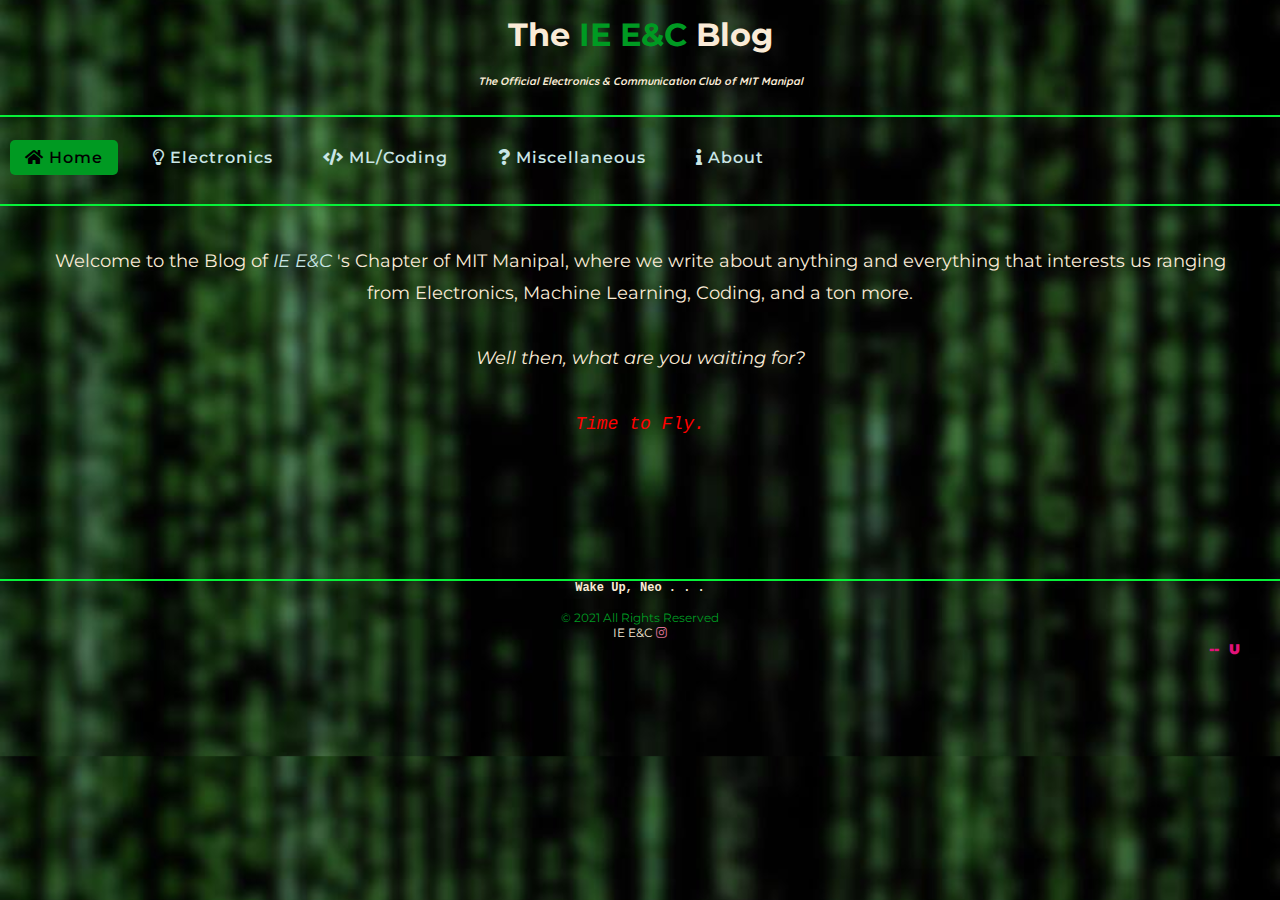
<file: index.html>
<!DOCTYPE html>
<html lang="en">

<head>
  <meta charset="UTF-8">
  <meta http-equiv="X-UA-Compatible" content="IE=edge">
  <meta name="viewport" content="width=device-width, initial-scale=1.0">
  <title>IE E&C Blog</title>
  <link href="https://cdn.jsdelivr.net/npm/bootstrap@5.1.1/dist/css/bootstrap.min.css" rel="stylesheet"
    integrity="sha384-F3w7mX95PdgyTmZZMECAngseQB83DfGTowi0iMjiWaeVhAn4FJkqJByhZMI3AhiU" crossorigin="anonymous">
  <link rel="stylesheet" href="style.css">
  <link rel="preconnect" href="https://fonts.googleapis.com">
  <link rel="preconnect" href="https://fonts.gstatic.com" crossorigin>
  <link href="https://fonts.googleapis.com/css2?family=Montserrat:wght@300&display=swap" rel="stylesheet">
  <link href="https://fonts.googleapis.com/css2?family=Quicksand:wght@300&display=swap" rel="stylesheet">
  <link href="https://fonts.googleapis.com/css2?family=Raleway&display=swap" rel="stylesheet">
  <link rel="stylesheet" href="https://cdnjs.cloudflare.com/ajax/libs/animate.css/4.1.1/animate.min.css">
  <link rel="shortcut icon" href="e&c.jfif" type="image/jfif">
  <link rel="stylesheet" href="https://use.fontawesome.com/releases/v5.15.4/css/all.css"
    integrity="sha384-DyZ88mC6Up2uqS4h/KRgHuoeGwBcD4Ng9SiP4dIRy0EXTlnuz47vAwmeGwVChigm" crossorigin="anonymous">
  <link rel="stylesheet" href="https://cdnjs.cloudflare.com/ajax/libs/font-awesome/5.15.2/css/all.min.css" />
</head>

<body>
  <header>
    <div id="start">
      <h1>The <span data-bs-toggle="tooltip" data-bs-placement="top" title="An Awesome Club" style="color: #009a22;">IE
          E&C</span> Blog</h1>
      <h6 style="text-align: center; margin-top: 20px; font-style: italic; font-family: 'Quicksand', sans-serif;">The
        Official Electronics
        & Communication Club of MIT Manipal</h6>
      <hr>
    </div>

    <nav>

      <input type="checkbox" id="click">
      <label for="click" class="menu-btn">
        <i class="fas fa-bars"></i>
      </label>
      <ul id="sidebar">
        <li data-bs-toggle="tooltip" data-bs-placement="top" title="🏡"><a class="active" href="index.html"><i
              class="fas fa-home"></i> Home</a></li>
        <li data-bs-toggle="tooltip" data-bs-placement="top" title="⚡"><a href="electronics.html"><i
              class="far fa-lightbulb"></i>
            Electronics</a></li>
        <li data-bs-toggle="tooltip" data-bs-placement="top" title="👨‍💻"><a href="coding.html"><i
              class="fas fa-code"></i>
            ML/Coding</a></li>
        <li data-bs-toggle="tooltip" data-bs-placement="top" title="❓"><a href="miscellaneous.html"><i
              class="fas fa-question"></i>
            Miscellaneous</a></li>
        <li data-bs-toggle="tooltip" data-bs-placement="top" title="ℹ"><a href="about.html"><i class="fas fa-info"></i> About</a>
        </li>

      </ul><span class="spin test"></span>
    </nav>
    <hr id="second">

  </header>

  <section>


    <p class="para animate__animated animate__fadeIn">Welcome to the Blog of <em data-bs-toggle="tooltip"
        data-bs-placement="top" title="An Awesome Club" style="color: rgb(202, 230, 230);">IE E&C</em> 's Chapter of MIT
      Manipal, where we write about
      anything and everything that
      interests us ranging from Electronics, Machine Learning, Coding, and a ton more.<br><br><em>Well then, what are
        you waiting for?
        <br><br></em><em style="color:red; font-family:'Courier New', Courier, monospace;">Time to Fly.</em>
    </p>

  </section>





  <hr>
  <div>
    <footer class="foot" style="text-align: center; font-size:12px;">
      <div style="font-family: 'Courier New', Courier, monospace; color: #009a22;"><a class="xyz"
          href="https://thechoiceisyours.whatisthematrix.com/" target="_blank">Wake Up,
          Neo . . .</a></div><br><span style="color:#009a22;">&copy; 2021 All
        Rights Reserved</span> <br><a class="link" href="https://www.instagram.com/ieenc_manipal/" target="_blank">IE
        E&C <i class="fab fa-instagram" style="color:palevioletred;"></i></a>
      <div style="text-align:right; margin-right: 40px; font-size: 14px;"><a
          href="https://www.instagram.com/youknowwho_i_am27/" target="_blank">--<span
            style="margin-right: 10px; padding-bottom: 50px;"></span>U</a></div>
    </footer>
  </div>


  <script src="https://cdn.jsdelivr.net/npm/bootstrap@5.1.1/dist/js/bootstrap.bundle.min.js"
    integrity="sha384-/bQdsTh/da6pkI1MST/rWKFNjaCP5gBSY4sEBT38Q/9RBh9AH40zEOg7Hlq2THRZ"
    crossorigin="anonymous"></script>


</body>

</html>
</file>
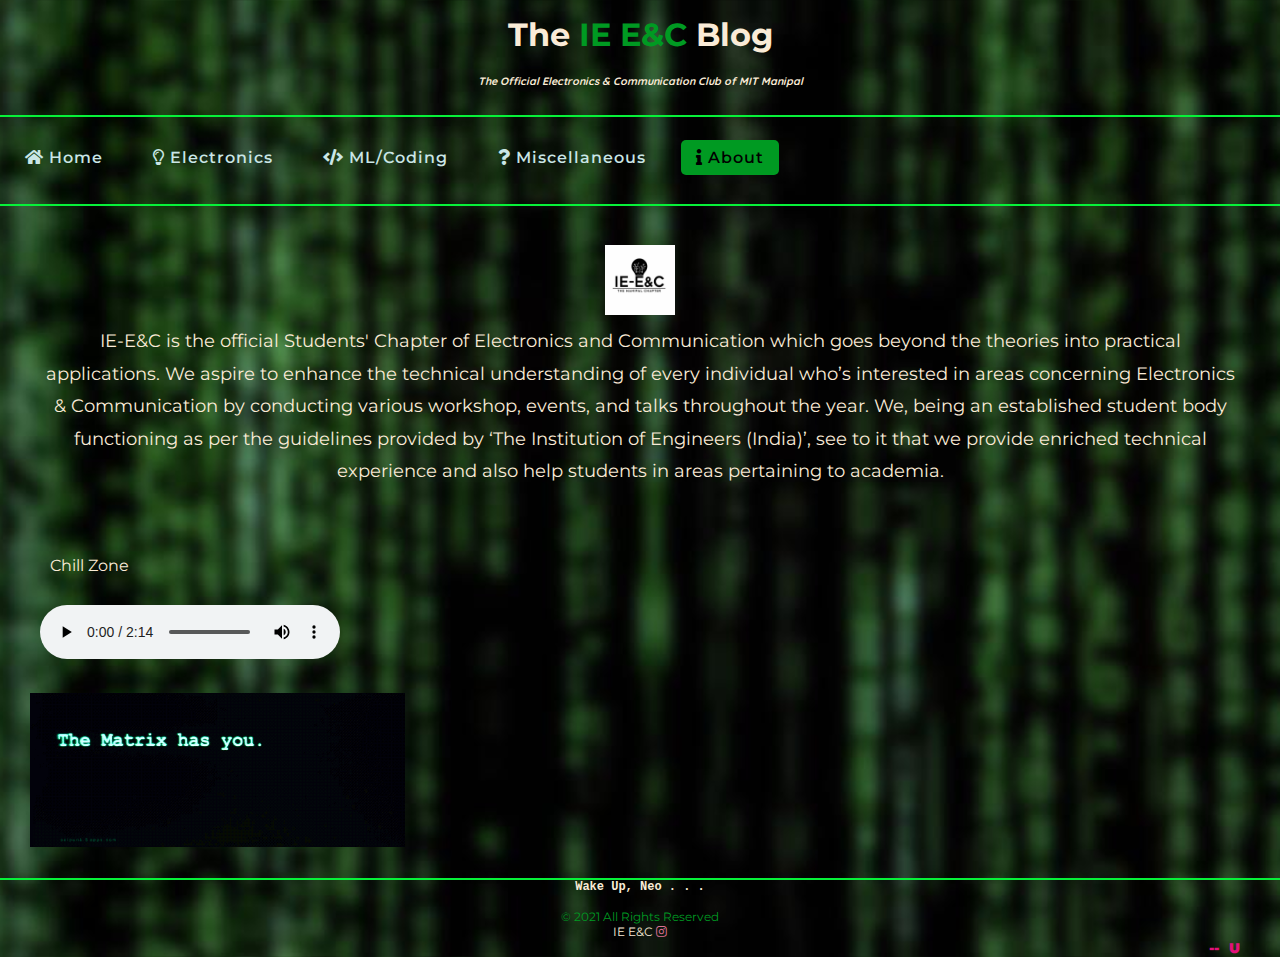
<file: about.html>
<!DOCTYPE html>
<html lang="en">

<head>
    <meta charset="UTF-8">
    <meta http-equiv="X-UA-Compatible" content="IE=edge">
    <meta name="viewport" content="width=device-width, initial-scale=1.0">
    <title>About Us</title>
    <link href="https://cdn.jsdelivr.net/npm/bootstrap@5.1.1/dist/css/bootstrap.min.css" rel="stylesheet"
        integrity="sha384-F3w7mX95PdgyTmZZMECAngseQB83DfGTowi0iMjiWaeVhAn4FJkqJByhZMI3AhiU" crossorigin="anonymous">
    <link rel="stylesheet" href="style.css">
    <link rel="preconnect" href="https://fonts.googleapis.com">
    <link rel="preconnect" href="https://fonts.gstatic.com" crossorigin>
    <link href="https://fonts.googleapis.com/css2?family=Montserrat:wght@300&display=swap" rel="stylesheet">
    <link href="https://fonts.googleapis.com/css2?family=Quicksand:wght@300&display=swap" rel="stylesheet">
    <link href="https://fonts.googleapis.com/css2?family=Raleway&display=swap" rel="stylesheet">
    <link rel="stylesheet" href="https://cdnjs.cloudflare.com/ajax/libs/animate.css/4.1.1/animate.min.css">
    <link rel="shortcut icon" href="e&c.jfif" type="image/jfif">
    <link rel="stylesheet" href="https://use.fontawesome.com/releases/v5.15.4/css/all.css"
        integrity="sha384-DyZ88mC6Up2uqS4h/KRgHuoeGwBcD4Ng9SiP4dIRy0EXTlnuz47vAwmeGwVChigm" crossorigin="anonymous">
    <link rel="stylesheet" href="https://cdnjs.cloudflare.com/ajax/libs/font-awesome/5.15.2/css/all.min.css" />
</head>

<body>
    <header>
        <div id="start">
            <h1>The <span data-bs-toggle="tooltip" data-bs-placement="top" title="An Awesome Club"
                    style="color: #009a22;">IE
                    E&C</span> Blog</h1>
            <h6 style="text-align: center; margin-top: 20px; font-style: italic; font-family: 'Quicksand', sans-serif;">
                The
                Official Electronics
                & Communication Club of MIT Manipal</h6>
            <hr>
        </div>

        <nav>

            <input type="checkbox" id="click">
            <label for="click" class="menu-btn">
                <i class="fas fa-bars"></i>
            </label>
            <ul id="sidebar">
                <li data-bs-toggle="tooltip" data-bs-placement="top" title="🏡"><a href="index.html"><i
                            class="fas fa-home"></i> Home</a></li>
                <li data-bs-toggle="tooltip" data-bs-placement="top" title="⚡"><a href="electronics.html"><i
                            class="far fa-lightbulb"></i>
                        Electronics</a></li>
                <li data-bs-toggle="tooltip" data-bs-placement="top" title="👨‍💻"><a href="coding.html"><i
                            class="fas fa-code"></i>
                        ML/Coding</a></li>
                <li data-bs-toggle="tooltip" data-bs-placement="top" title="❓"><a href="miscellaneous.html"><i
                            class="fas fa-question"></i>
                        Miscellaneous</a></li>
                <li data-bs-toggle="tooltip" data-bs-placement="top" title="ℹ"><a class="active" href="about.html"><i
                            class="fas fa-info"></i> About</a>
                </li>

            </ul><span class="spin test"></span>
        </nav>
        <hr id="second">

    </header>

    <section>


        <p class="para animate__animated animate__fadeIn" style="margin-bottom: 30px;">
            <a href='https://www.instagram.com/ieenc_manipal/' target="_blank"><img src="e&c.jfif" alt="logo" class="rounded-circle mb-3" style="height:70px; width:70px;"></a><br>
            IE-E&C is the official Students' Chapter of Electronics and Communication which goes beyond the theories
            into practical applications. We aspire to enhance the technical understanding of every individual who’s
            interested in areas concerning Electronics & Communication by conducting various workshop, events, and talks
            throughout the year. We, being an established student body functioning as per the guidelines provided by
            ‘The Institution of Engineers (India)’, see to it that we provide enriched technical experience and also
            help students in areas pertaining to academia.
        </p>
        <div class="animate__animated animate__fadeIn" style="margin-left: 50px; ">Chill Zone</div>
        <div class="animate__animated animate__fadeIn" style="padding-left: 40px; padding-top: 30px;"><audio controls>
                <source src="White Rabbit Song.m4a" type="audio/mp4">
                Your browser does not support the audio element.
            </audio>
        </div>
        <div class="animate__animated animate__fadeIn" style="padding-left: 30px; padding-top: 30px;"><a href="https://www.youtube.com/watch?v=WANNqr-vcx0" target="_blank"><img
                    src="matrix.gif" alt="" width="30%" height="30%"></a></div>
    </section>





    <hr>
    <div>
        <footer class="foot" style="text-align: center; font-size:12px;">
            <div style="font-family: 'Courier New', Courier, monospace; color: #009a22;"><a class="xyz"
                    href="https://thechoiceisyours.whatisthematrix.com/" target="_blank">Wake Up,
                    Neo . . .</a></div><br><span style="color:#009a22;">&copy; 2021 All
                Rights Reserved</span> <br><a class="link" href="https://www.instagram.com/ieenc_manipal/"
                target="_blank">IE
                E&C <i class="fab fa-instagram" style="color:palevioletred;"></i></a>
            <div style="text-align:right; margin-right: 40px; font-size: 14px;"><a
                    href="https://www.instagram.com/youknowwho_i_am27/" target="_blank">--<span
                        style="margin-right: 10px; padding-bottom: 50px;"></span>U</a></div>
        </footer>
    </div>


    <script src="https://cdn.jsdelivr.net/npm/bootstrap@5.1.1/dist/js/bootstrap.bundle.min.js"
        integrity="sha384-/bQdsTh/da6pkI1MST/rWKFNjaCP5gBSY4sEBT38Q/9RBh9AH40zEOg7Hlq2THRZ"
        crossorigin="anonymous"></script>


</body>

</html>
</file>
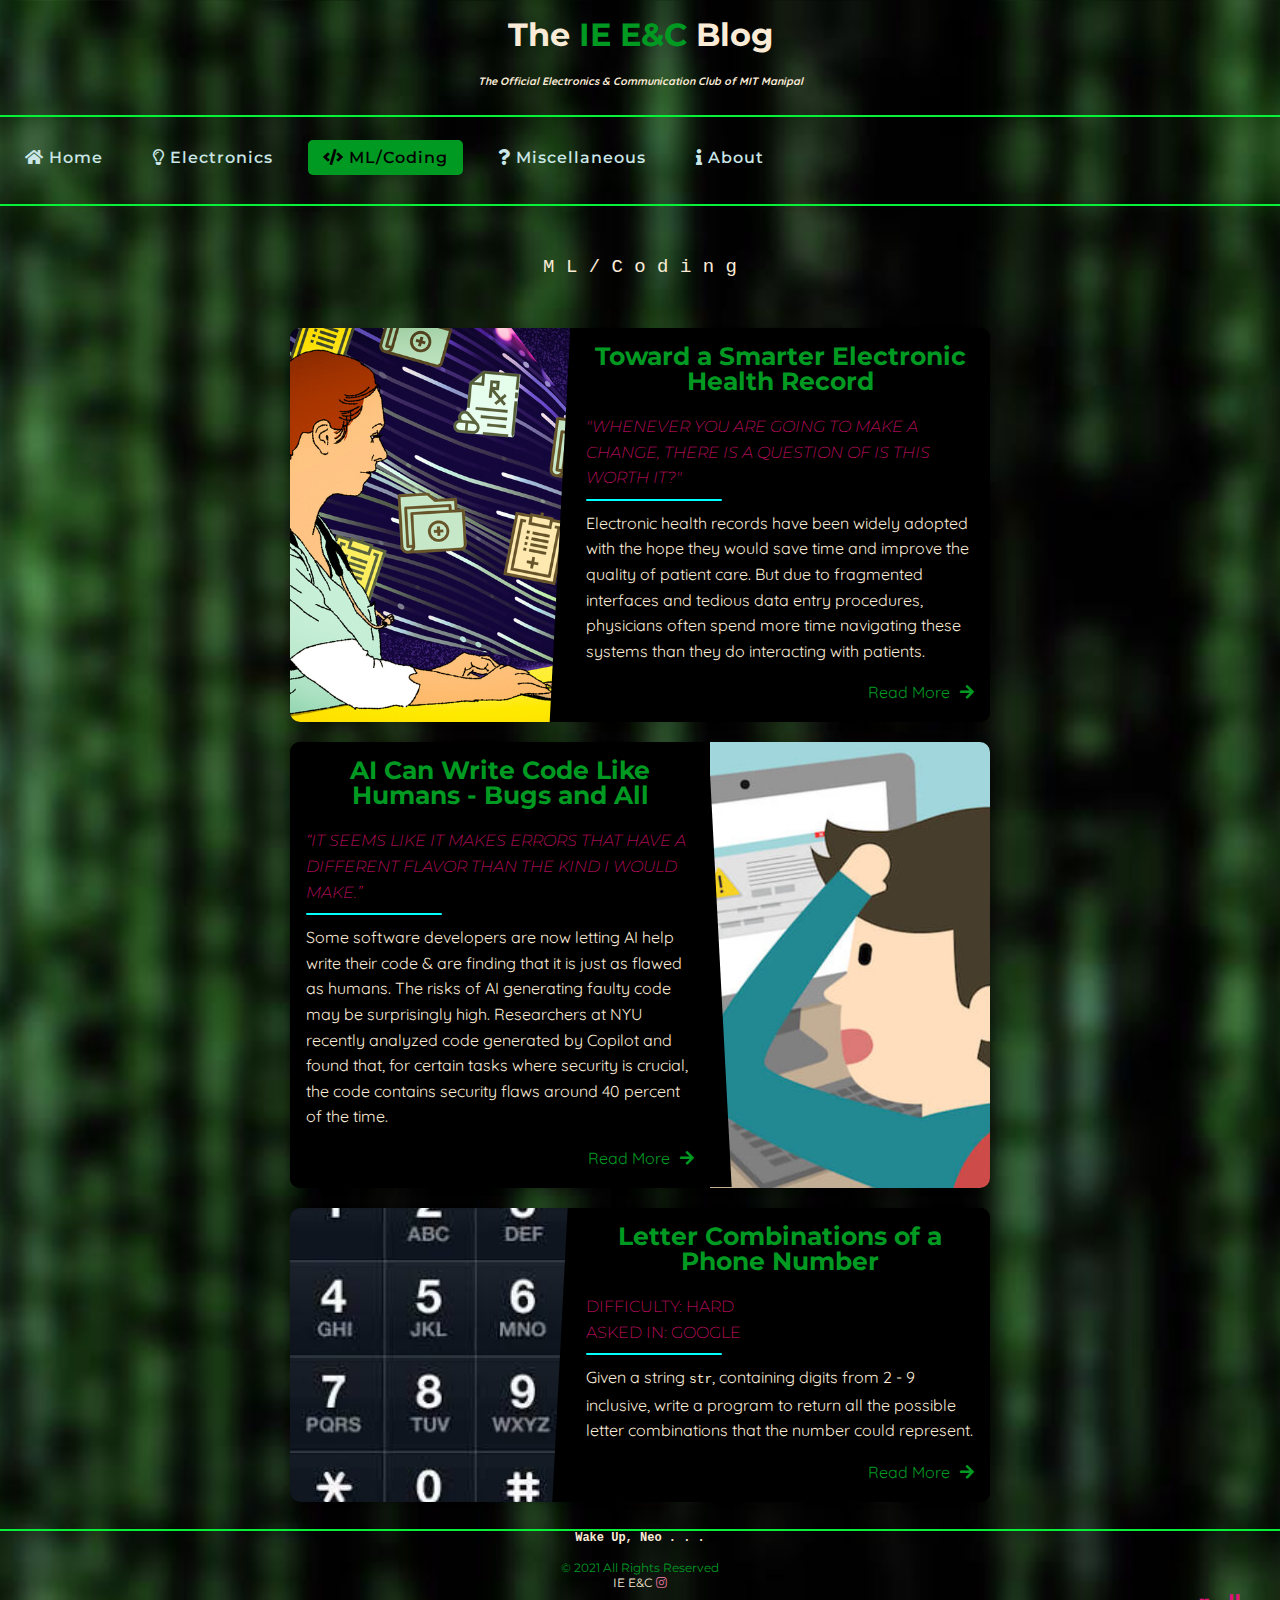
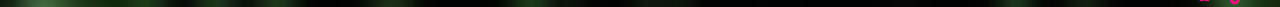
<file: coding.html>
<!DOCTYPE html>
<html lang="en">

<head>
    <meta charset="UTF-8">
    <meta http-equiv="X-UA-Compatible" content="IE=edge">
    <meta name="viewport" content="width=device-width, initial-scale=1.0">
    <title>Blogs --> ML/Coding</title>
    <link href="https://cdn.jsdelivr.net/npm/bootstrap@5.1.1/dist/css/bootstrap.min.css" rel="stylesheet"
        integrity="sha384-F3w7mX95PdgyTmZZMECAngseQB83DfGTowi0iMjiWaeVhAn4FJkqJByhZMI3AhiU" crossorigin="anonymous">
    <link rel="stylesheet" href="style-blogs.css">
    <link rel="stylesheet" href="style.css">

    <link rel="preconnect" href="https://fonts.googleapis.com">
    <link rel="preconnect" href="https://fonts.gstatic.com" crossorigin>
    <link href="https://fonts.googleapis.com/css2?family=Montserrat:wght@300&display=swap" rel="stylesheet">
    <link href="https://fonts.googleapis.com/css2?family=Quicksand:wght@300&display=swap" rel="stylesheet">
    <link href="https://fonts.googleapis.com/css2?family=Raleway&display=swap" rel="stylesheet">
    <link rel="stylesheet" href="https://cdnjs.cloudflare.com/ajax/libs/animate.css/4.1.1/animate.min.css">
    <link rel="shortcut icon" href="e&c.jfif" type="image/jfif">
    <link rel="stylesheet" href="https://use.fontawesome.com/releases/v5.15.4/css/all.css"
        integrity="sha384-DyZ88mC6Up2uqS4h/KRgHuoeGwBcD4Ng9SiP4dIRy0EXTlnuz47vAwmeGwVChigm" crossorigin="anonymous">
    <link rel="stylesheet" href="https://cdnjs.cloudflare.com/ajax/libs/font-awesome/5.15.2/css/all.min.css" />
</head>

<body>

    <header>
        <div id="start">
            <h1>The <span data-bs-toggle="tooltip" data-bs-placement="top" title="An Awesome Club"
                    style="color: #009a22;">IE E&C</span> Blog</h1>
            <h6 style="text-align: center; margin-top: 20px; font-style: italic; font-family: 'Quicksand', sans-serif;">
                The
                Official Electronics
                & Communication Club of MIT Manipal</h6>
            <hr>
        </div>

        <nav>

            <input type="checkbox" id="click">
            <label for="click" class="menu-btn">
                <i class="fas fa-bars"></i>
            </label>
            <ul id="sidebar">
                <li data-bs-toggle="tooltip" data-bs-placement="top" title="🏡"><a href="index.html"><i
                            class="fas fa-home"></i> Home</a></li>
                <li data-bs-toggle="tooltip" data-bs-placement="top" title="⚡"><a href="electronics.html"><i
                            class="far fa-lightbulb"></i>
                        Electronics</a></li>
                <li data-bs-toggle="tooltip" data-bs-placement="top" title="👨‍💻"><a class="active"
                        href="coding.html"><i class="fas fa-code"></i>
                        ML/Coding</a></li>
                <li data-bs-toggle="tooltip" data-bs-placement="top" title="❓"><a href="miscellaneous.html"><i
                            class="fas fa-question"></i>
                        Miscellaneous</a></li>
                <li data-bs-toggle="tooltip" data-bs-placement="top" title="ℹ"><a href="about.html"><i class="fas fa-info"></i>
                        About</a>
                </li>

            </ul><span class="spin test"></span>
        </nav>
        <hr id="second">

    </header>

    <section>
        <div style="font-family:'Courier New', Courier, monospace;
            text-align: center; font-size: 19px; margin: 50px 0px;" class="animate__animated animate__fadeIn">
            M L / C o d i n g
        </div>
        <article>
            <div class="blog-card animate__animated animate__fadeInUp">
                <div class="meta">
                    <div class="photo" style="background-image: url(MIT-med-knowts-01-press_0.jpg);"></div>
                    <ul class="details">
                        <li class="author"><a href="#"><i class="fas fa-pen-nib"></i> Anonymous</a></li>
                        <li class="date"><i class="far fa-clock"></i> October 6, 2021</li>
                        <li class="tags">
                            <ul><i class="fas fa-tags"></i>
                                <li>Tags:</li>
                                <li><a href="#">AI</a></li>
                                <li><a href="#">Healthcare</a></li>
                            </ul>
                        </li>
                    </ul>
                </div>
                <div id="skip"></div>
                <div class="description">
                    <h1><a href="https://news.mit.edu/2021/medknowts-electronic-health-record-0923"
                            target="_blank">Toward a Smarter Electronic Health Record</a></h1>
                    <h2><em>"Whenever you are going to make a change, there is a question of is this worth it?"</em>
                    </h2>
                    <p>Electronic health records have been widely adopted with the hope they would save time and improve
                        the quality of patient care. But due to fragmented interfaces and tedious data entry procedures,
                        physicians often spend more time navigating these systems than they do interacting with
                        patients.
                    </p>
                    <p class="read-more">
                        <a href="https://news.mit.edu/2021/medknowts-electronic-health-record-0923" target="_blank"
                            class="read">Read More<span style="padding-left:10px;"></span><i
                                class="fas fa-arrow-right"></i></a>
                    </p>
                </div>
            </div>
            <div class="blog-card alt animate__animated animate__fadeInUp">
                <div class="meta">
                    <div class="photo" style="background-image: url(bugtracking-mistakes-1280x720.jpg);"></div>
                    <ul class="details">
                        <li class="author"><a href="#"><i class="fas fa-pen-nib"></i> Anonymous</a></li>
                        <li class="date"><i class="far fa-clock"></i> October 1, 2021</li>
                        <li class="tags">
                            <ul><i class="fas fa-tags"></i>
                                <li>Tags:</li>
                                <li><a href="#">Natural Language Processing</a></li>
                                <li><a href="#">Text-Generation</a></li>
                            </ul>
                        </li>
                    </ul>
                </div>
                <div class="description">
                    <h1><a href="https://www.wired.com/story/ai-write-code-like-humans-bugs/" target="_blank">AI Can
                            Write Code Like Humans - Bugs and All</a></h1>
                    <h2><em>“It seems like it makes errors that have a different flavor than the kind I would make.”</em></h2>
                    <p>Some software developers are now letting AI help write their code & are finding that it is just
                        as flawed as humans. The risks of AI generating faulty code may be
                        surprisingly high. Researchers at NYU recently analyzed code generated by Copilot and found
                        that, for certain tasks where security is crucial, the code contains security flaws around 40
                        percent of the time.</p>
                    <p class="read-more">
                        <a href="https://www.wired.com/story/ai-write-code-like-humans-bugs/" target="_blank"
                            class="read">Read More<span style="padding-left:10px;"></span><i
                                class="fas fa-arrow-right"></i></a>
                    </p>
                </div>
            </div>
            <div class="blog-card animate__animated animate__fadeInUp">
                <div class="meta">
                    <div class="photo" style="background-image: url(images.jfif);">
                    </div>
                    <ul class="details">
                        <li class="author"><a href="#"><i class="fas fa-pen-nib"></i> Udeet Mittal</a></li>
                        <li class="date"><i class="far fa-clock"></i> September 27, 2021</li>
                        <li class="tags">
                            <ul><i class="fas fa-tags"></i>
                                <li>Tags:</li>
                                <li><a href="#">Interview Question</a></li>
                                <li><a href="#">Data Structures</a></li>
                            </ul>
                        </li>
                    </ul>
                </div>
                <div id="skip"></div>
                <div class="description">
                    <h1><a href="https://afteracademy.com/blog/letter-combinations-of-a-phone-number"
                            target="_blank">Letter Combinations of a Phone Number
                        </a></h1>
                    <h2>Difficulty: Hard<br>
                        Asked in: Google</h2>
                    <p>Given a string <code>str</code>, containing digits from 2 - 9 inclusive, write a program to
                        return all the
                        possible letter combinations that the number could represent.
                    </p>
                    <p class="read-more">
                        <a href="https://afteracademy.com/blog/letter-combinations-of-a-phone-number" target="_blank"
                            class="read">Read More<span style="padding-left:10px;"></span><i
                                class="fas fa-arrow-right"></i></a>
                    </p>
                </div>
            </div>

        </article>


    </section>





    <hr>
    <div>
        <footer class="foot" style="text-align: center; font-size:12px;">
            <div style="font-family: 'Courier New', Courier, monospace; color: #009a22;"><a class="xyz"
                    href="https://thechoiceisyours.whatisthematrix.com/" target="_blank">Wake Up,
                    Neo . . .</a></div><br><span style="color:#009a22;">&copy; 2021 All
                Rights Reserved</span> <br><a class="link" href="https://www.instagram.com/ieenc_manipal/"
                target="_blank">IE
                E&C <i class="fab fa-instagram" style="color:palevioletred;"></i></a>
            <div style="text-align:right; margin-right: 40px; font-size: 14px;"><a
                    href="https://www.instagram.com/youknowwho_i_am27/" target="_blank">--<span
                        style="margin-right: 20px; margin-bottom:30px;"></span>U</a></div>
        </footer>
    </div>
    <!-- <div class="loader" ><img src="matrix.gif"></div>-->
    <script src="https://cdn.jsdelivr.net/npm/bootstrap@5.1.1/dist/js/bootstrap.bundle.min.js"
        integrity="sha384-/bQdsTh/da6pkI1MST/rWKFNjaCP5gBSY4sEBT38Q/9RBh9AH40zEOg7Hlq2THRZ"
        crossorigin="anonymous"></script>

    <!--<script>
        //display loader on page load 
        $('.loader').setInterval(() => {
            alert("help");
        }, 2000);
    </script>-->

</body>

</html>
</file>
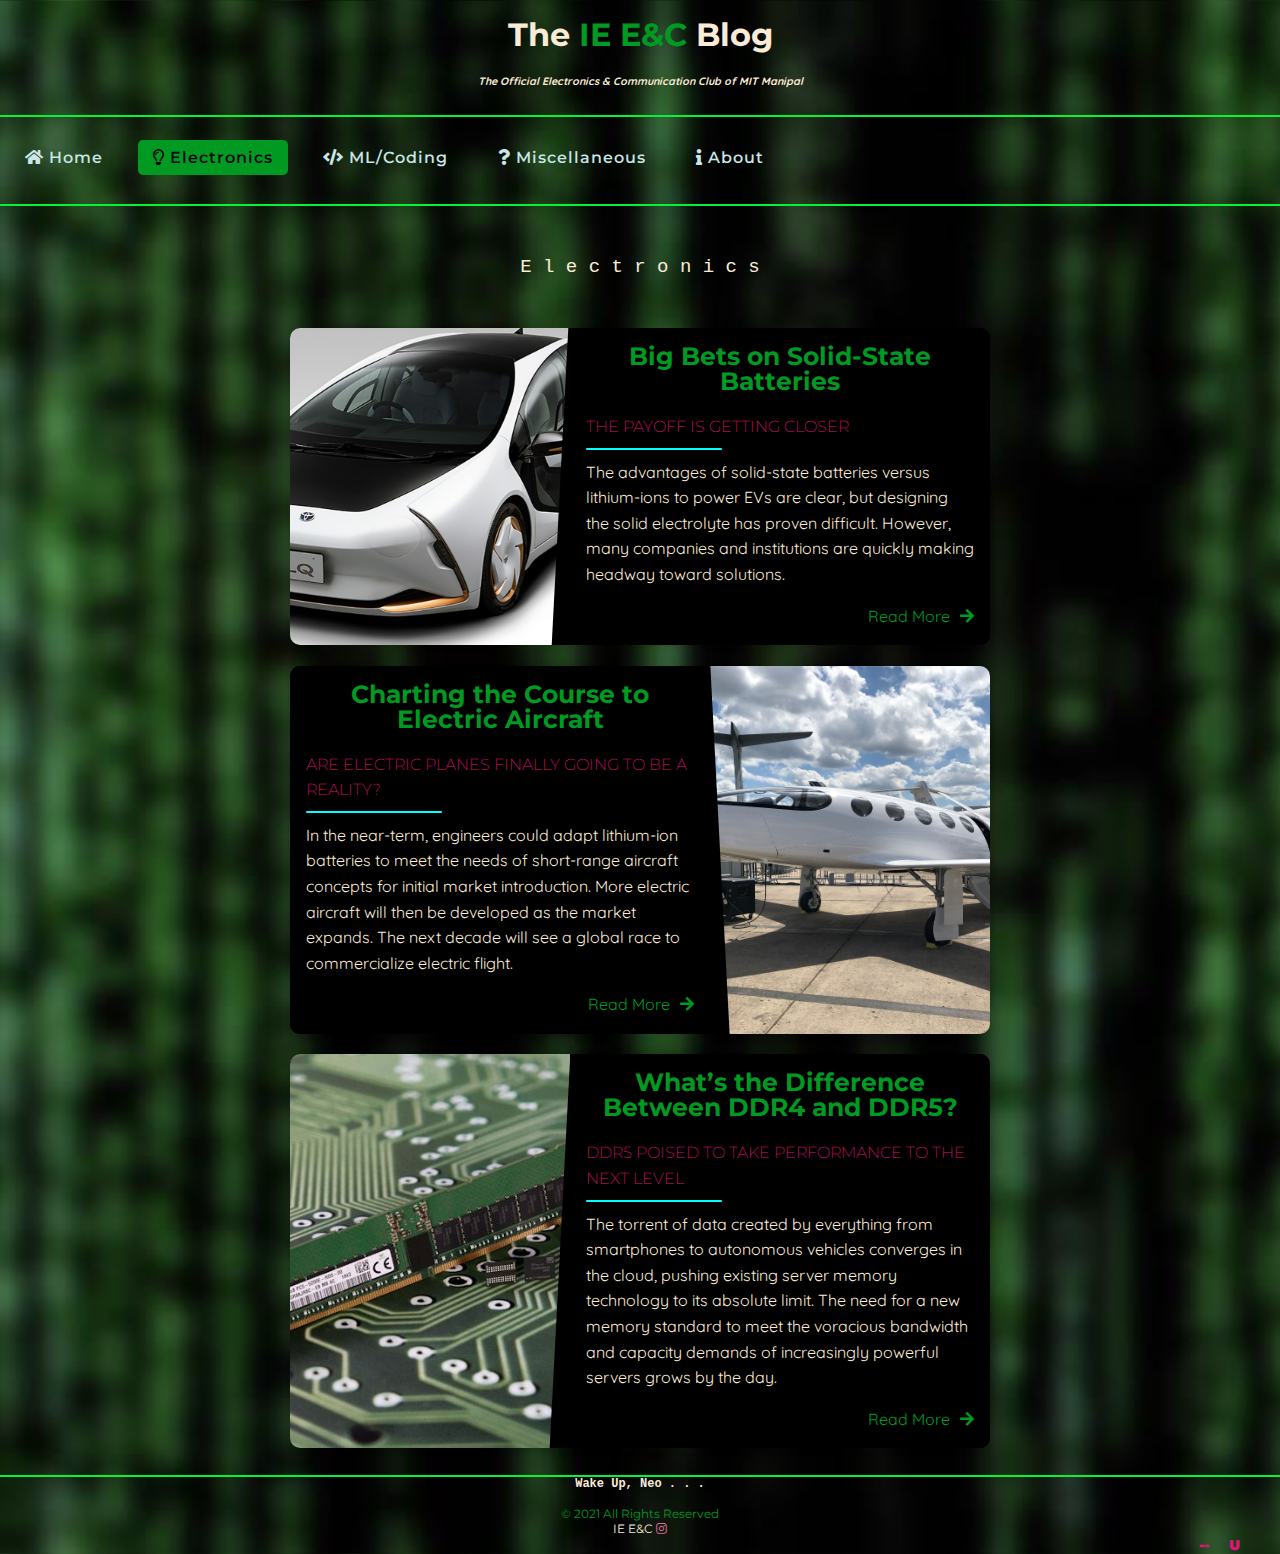
<file: electronics.html>
<!DOCTYPE html>
<html lang="en">

<head>
    <meta charset="UTF-8">
    <meta http-equiv="X-UA-Compatible" content="IE=edge">
    <meta name="viewport" content="width=device-width, initial-scale=1.0">
    <title>Blogs --> Electronics</title>
    <link href="https://cdn.jsdelivr.net/npm/bootstrap@5.1.1/dist/css/bootstrap.min.css" rel="stylesheet"
        integrity="sha384-F3w7mX95PdgyTmZZMECAngseQB83DfGTowi0iMjiWaeVhAn4FJkqJByhZMI3AhiU" crossorigin="anonymous">
    <link rel="stylesheet" href="style-blogs.css">
    <link rel="stylesheet" href="style.css">

    <link rel="preconnect" href="https://fonts.googleapis.com">
    <link rel="preconnect" href="https://fonts.gstatic.com" crossorigin>
    <link href="https://fonts.googleapis.com/css2?family=Montserrat:wght@300&display=swap" rel="stylesheet">
    <link href="https://fonts.googleapis.com/css2?family=Quicksand:wght@300&display=swap" rel="stylesheet">
    <link href="https://fonts.googleapis.com/css2?family=Raleway&display=swap" rel="stylesheet">
    <link rel="stylesheet" href="https://cdnjs.cloudflare.com/ajax/libs/animate.css/4.1.1/animate.min.css">
    <link rel="shortcut icon" href="e&c.jfif" type="image/jfif">
    <link rel="stylesheet" href="https://use.fontawesome.com/releases/v5.15.4/css/all.css"
        integrity="sha384-DyZ88mC6Up2uqS4h/KRgHuoeGwBcD4Ng9SiP4dIRy0EXTlnuz47vAwmeGwVChigm" crossorigin="anonymous">
    <link rel="stylesheet" href="https://cdnjs.cloudflare.com/ajax/libs/font-awesome/5.15.2/css/all.min.css" />
</head>

<body>

    <header>
        <div id="start">
            <h1>The <span data-bs-toggle="tooltip" data-bs-placement="top" title="An Awesome Club"
                    style="color: #009a22;">IE E&C</span> Blog</h1>
            <h6 style="text-align: center; margin-top: 20px; font-style: italic; font-family: 'Quicksand', sans-serif;">
                The
                Official Electronics
                & Communication Club of MIT Manipal</h6>
            <hr>
        </div>

        <nav>

            <input type="checkbox" id="click">
            <label for="click" class="menu-btn">
                <i class="fas fa-bars"></i>
            </label>
            <ul id="sidebar">
                <li data-bs-toggle="tooltip" data-bs-placement="top" title="🏡"><a href="index.html"><i
                            class="fas fa-home"></i> Home</a></li>
                <li data-bs-toggle="tooltip" data-bs-placement="top" title="⚡"><a class="active"
                        href="electronics.html"><i class="far fa-lightbulb"></i>
                        Electronics</a></li>
                <li data-bs-toggle="tooltip" data-bs-placement="top" title="👨‍💻"><a href="coding.html"><i
                            class="fas fa-code"></i>
                        ML/Coding</a></li>
                <li data-bs-toggle="tooltip" data-bs-placement="top" title="❓"><a href="miscellaneous.html"><i
                            class="fas fa-question"></i>
                        Miscellaneous</a></li>
                <li data-bs-toggle="tooltip" data-bs-placement="top" title="ℹ"><a href="about.html"><i class="fas fa-info"></i>
                        About</a>
                </li>

            </ul><span class="spin test"></span>
        </nav>
        <hr id="second">

    </header>

    <section>
        <div style="font-family:'Courier New', Courier, monospace;
            text-align: center; font-size: 19px; margin: 50px 0px;" class="animate__animated animate__fadeIn">
            E l e c t r o n i c s
        </div>
        <article>
            <div class="blog-card animate__animated animate__fadeInUp">
                <div class="meta">
                    <div class="photo" style="background-image: url(Toyota_LQ_1_promo.61572ff51ce5d.jfif);"></div>
                    <ul class="details">
                        <li class="author"><a href="#"><i class="fas fa-pen-nib"></i> Anonymous</a></li>
                        <li class="date"><i class="far fa-clock"></i> October 6, 2021</li>
                        <li class="tags">
                            <ul><i class="fas fa-tags"></i>
                                <li>Tags:</li>
                                <li><a href="#">Batteries</a></li>
                                <li><a href="#">Toyota</a></li>
                            </ul>
                        </li>
                    </ul>
                </div>
                <div id="skip"></div>
                <div class="description">
                    <h1><a href="https://www.electronicdesign.com/markets/automotive/article/21177144/electronic-design-those-big-bets-on-solidstate-batteriesthe-payoff-is-getting-closer"
                            target="_blank">Big
                            Bets on Solid-State Batteries</a></h1>
                    <h2>The Payoff is Getting Closer</h2>
                    <p>The advantages of solid-state batteries versus lithium-ions to power EVs are clear, but
                        designing
                        the solid electrolyte has proven difficult. However, many companies and institutions are
                        quickly
                        making headway toward solutions.
                    </p>
                    <p class="read-more">
                        <a href="https://www.electronicdesign.com/markets/automotive/article/21177144/electronic-design-those-big-bets-on-solidstate-batteriesthe-payoff-is-getting-closer"
                            target="_blank" class="read">Read More<span style="padding-left:10px;"></span><i
                                class="fas fa-arrow-right"></i></a>
                    </p>
                </div>
            </div>
            <div class="blog-card alt animate__animated animate__fadeInUp">
                <div class="meta">
                    <div class="photo" style="background-image: url(elec-b1.jpg);"></div>
                    <ul class="details">
                        <li class="author"><a href="#"><i class="fas fa-pen-nib"></i> Anonymous</a></li>
                        <li class="date"><i class="far fa-clock"></i> October 1, 2021</li>
                        <li class="tags">
                            <ul><i class="fas fa-tags"></i>
                                <li>Tags:</li>
                                <li><a href="#">Aircraft</a></li>
                                <li><a href="#">Future</a></li>
                            </ul>
                        </li>
                    </ul>
                </div>
                <div class="description">
                    <h1><a href="https://www.electronicdesign.com/markets/automotive/article/21177447/machine-design-charting-the-course-to-electric-aircraft"
                            target="_blank">Charting the Course to Electric Aircraft</a></h1>
                    <h2>Are electric planes finally going to be a reality?</h2>
                    <p>In the near-term, engineers could adapt lithium-ion batteries to meet the needs of short-range
                        aircraft concepts for initial market introduction. More electric aircraft will then be developed
                        as the market expands. The next decade will see
                        a global race to commercialize electric flight.</p>
                    <p class="read-more">
                        <a href="https://www.electronicdesign.com/markets/automotive/article/21177447/machine-design-charting-the-course-to-electric-aircraft"
                            target="_blank" class="read">Read More<span style="padding-left:10px;"></span><i
                                class="fas fa-arrow-right"></i></a>
                    </p>
                </div>
            </div>
            <div class="blog-card animate__animated animate__fadeInUp">
                <div class="meta">
                    <div class="photo" style="background-image: url(1811_SK_hynix_1Ynm_DDR5_DRAM_678x452.jpg);">
                    </div>
                    <ul class="details">
                        <li class="author"><a href="#"><i class="fas fa-pen-nib"></i> Udeet Mittal</a></li>
                        <li class="date"><i class="far fa-clock"></i> September 27, 2021</li>
                        <li class="tags">
                            <ul><i class="fas fa-tags"></i>
                                <li>Tags:</li>
                                <li><a href="#">Medicine</a></li>
                                <li><a href="#">Embedded Systems</a></li>
                            </ul>
                        </li>
                    </ul>
                </div>
                <div id="skip"></div>
                <div class="description">
                    <h1><a href="https://www.electronicdesign.com/technologies/embedded-revolution/article/21175739/rambus-whats-the-difference-between-ddr4-and-ddr5"
                            target="_blank">What’s the Difference Between DDR4 and DDR5?
                        </a></h1>
                    <h2>DDR5 poised to take performance to the next level</h2>
                    <p>The torrent of data created by everything from smartphones to autonomous vehicles converges in
                        the cloud, pushing existing server memory technology to its absolute limit. The need for a new
                        memory standard to meet the voracious bandwidth and capacity
                        demands of increasingly powerful servers grows by the day.
                    </p>
                    <p class="read-more">
                        <a href="https://www.electronicdesign.com/technologies/embedded-revolution/article/21175739/rambus-whats-the-difference-between-ddr4-and-ddr5"
                            target="_blank" class="read">Read More<span style="padding-left:10px;"></span><i
                                class="fas fa-arrow-right"></i></a>
                    </p>
                </div>
            </div>

        </article>


    </section>





    <hr>
    <div>
        <footer class="foot" style="text-align: center; font-size:12px;">
            <div style="font-family: 'Courier New', Courier, monospace; color: #009a22;"><a class="xyz"
                    href="https://thechoiceisyours.whatisthematrix.com/" target="_blank">Wake Up,
                    Neo . . .</a></div><br><span style="color:#009a22;">&copy; 2021 All
                Rights Reserved</span> <br><a class="link" href="https://www.instagram.com/ieenc_manipal/"
                target="_blank">IE
                E&C <i class="fab fa-instagram" style="color:palevioletred;"></i></a>
            <div style="text-align:right; margin-right: 40px; font-size: 14px;"><a
                    href="https://www.instagram.com/youknowwho_i_am27/" target="_blank">--<span
                        style="margin-right: 20px; margin-bottom:30px;"></span>U</a></div>
        </footer>
    </div>
    <!-- <div class="loader" ><img src="matrix.gif"></div>-->
    <script src="https://cdn.jsdelivr.net/npm/bootstrap@5.1.1/dist/js/bootstrap.bundle.min.js"
        integrity="sha384-/bQdsTh/da6pkI1MST/rWKFNjaCP5gBSY4sEBT38Q/9RBh9AH40zEOg7Hlq2THRZ"
        crossorigin="anonymous"></script>

    <!--<script>
        //display loader on page load 
        $('.loader').setInterval(() => {
            alert("help");
        }, 2000);
    </script>-->

</body>

</html>
</file>
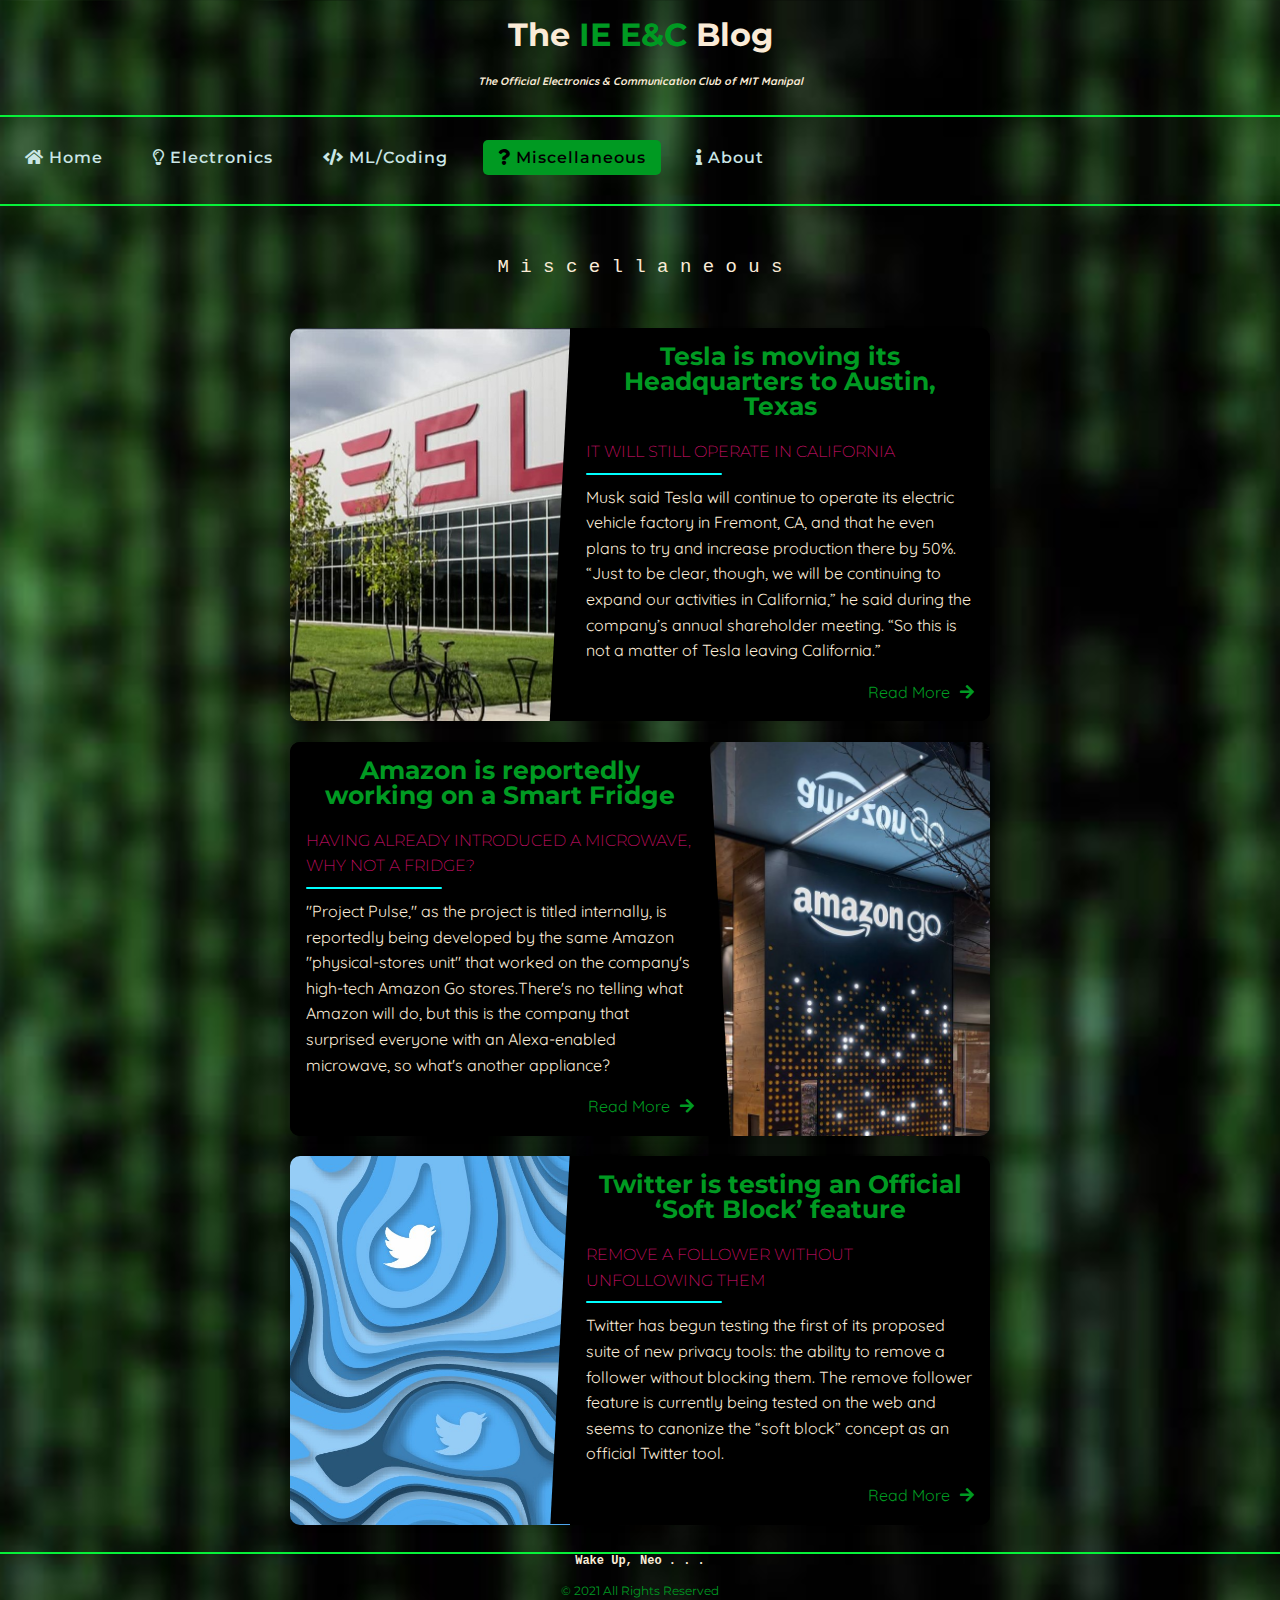
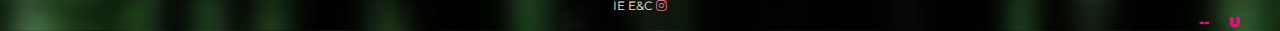
<file: miscellaneous.html>
<!DOCTYPE html>
<html lang="en">

<head>
    <meta charset="UTF-8">
    <meta http-equiv="X-UA-Compatible" content="IE=edge">
    <meta name="viewport" content="width=device-width, initial-scale=1.0">
    <title>Blogs --> Miscellaneous</title>
    <link href="https://cdn.jsdelivr.net/npm/bootstrap@5.1.1/dist/css/bootstrap.min.css" rel="stylesheet"
        integrity="sha384-F3w7mX95PdgyTmZZMECAngseQB83DfGTowi0iMjiWaeVhAn4FJkqJByhZMI3AhiU" crossorigin="anonymous">
    <link rel="stylesheet" href="style-blogs.css">
    <link rel="stylesheet" href="style.css">

    <link rel="preconnect" href="https://fonts.googleapis.com">
    <link rel="preconnect" href="https://fonts.gstatic.com" crossorigin>
    <link href="https://fonts.googleapis.com/css2?family=Montserrat:wght@300&display=swap" rel="stylesheet">
    <link href="https://fonts.googleapis.com/css2?family=Quicksand:wght@300&display=swap" rel="stylesheet">
    <link href="https://fonts.googleapis.com/css2?family=Raleway&display=swap" rel="stylesheet">
    <link rel="stylesheet" href="https://cdnjs.cloudflare.com/ajax/libs/animate.css/4.1.1/animate.min.css">
    <link rel="shortcut icon" href="e&c.jfif" type="image/jfif">
    <link rel="stylesheet" href="https://use.fontawesome.com/releases/v5.15.4/css/all.css"
        integrity="sha384-DyZ88mC6Up2uqS4h/KRgHuoeGwBcD4Ng9SiP4dIRy0EXTlnuz47vAwmeGwVChigm" crossorigin="anonymous">
    <link rel="stylesheet" href="https://cdnjs.cloudflare.com/ajax/libs/font-awesome/5.15.2/css/all.min.css" />
</head>

<body>

    <header>
        <div id="start">
            <h1>The <span data-bs-toggle="tooltip" data-bs-placement="top" title="An Awesome Club"
                    style="color: #009a22;">IE E&C</span> Blog</h1>
            <h6 style="text-align: center; margin-top: 20px; font-style: italic; font-family: 'Quicksand', sans-serif;">
                The
                Official Electronics
                & Communication Club of MIT Manipal</h6>
            <hr>
        </div>

        <nav>

            <input type="checkbox" id="click">
            <label for="click" class="menu-btn">
                <i class="fas fa-bars"></i>
            </label>
            <ul id="sidebar">
                <li data-bs-toggle="tooltip" data-bs-placement="top" title="🏡"><a href="index.html"><i
                            class="fas fa-home"></i> Home</a></li>
                <li data-bs-toggle="tooltip" data-bs-placement="top" title="⚡"><a href="electronics.html"><i
                            class="far fa-lightbulb"></i>
                        Electronics</a></li>
                <li data-bs-toggle="tooltip" data-bs-placement="top" title="👨‍💻"><a href="coding.html"><i
                            class="fas fa-code"></i>
                        ML/Coding</a></li>
                <li data-bs-toggle="tooltip" data-bs-placement="top" title="❓"><a class="active"
                        href="miscellaneous.html"><i class="fas fa-question"></i>
                        Miscellaneous</a></li>
                <li data-bs-toggle="tooltip" data-bs-placement="top" title="ℹ"><a href="about.html"><i class="fas fa-info"></i>
                        About</a>
                </li>

            </ul><span class="spin test"></span>
        </nav>
        <hr id="second">

    </header>

    <section>
        <div style="font-family:'Courier New', Courier, monospace;
            text-align: center; font-size: 19px; margin: 50px 0px;" class="animate__animated animate__fadeIn">
            M i s c e l l a n e o u s
        </div>
        <article>
            <div class="blog-card animate__animated animate__fadeInUp">
                <div class="meta">
                    <div class="photo"
                        style="background-image: url(9b559fb9-bc6b-4506-9ecc-c18e641f7179_1140x641.jpg);"></div>
                    <ul class="details">
                        <li class="author"><a href="#"><i class="fas fa-pen-nib"></i> Anonymous</a></li>
                        <li class="date"><i class="far fa-clock"></i> October 6, 2021</li>
                        <li class="tags">
                            <ul><i class="fas fa-tags"></i>
                                <li>Tags:</li>
                                <li><a href="#">Electric</a></li>
                                <li><a href="#">Business</a></li>
                            </ul>
                        </li>
                    </ul>
                </div>
                <div id="skip"></div>
                <div class="description">
                    <h1><a href="https://www.theverge.com/22715458/tesla-move-headquarters-to-austin-texas"
                            target="_blank">Tesla is moving its Headquarters to Austin, Texas</a></h1>
                    <h2>it will still operate in California
                    </h2>
                    <p>Musk said Tesla will continue to operate its electric vehicle factory in Fremont, CA, and that
                        he even plans to try and increase production there by 50%. “Just to be clear, though, we
                        will be continuing to expand our activities in California,” he said during the company’s annual
                        shareholder meeting. “So this is not a matter of Tesla leaving California.”
                    </p>
                    <p class="read-more">
                        <a href="https://www.theverge.com/22715458/tesla-move-headquarters-to-austin-texas"
                            target="_blank" class="read">Read More<span style="padding-left:10px;"></span><i
                                class="fas fa-arrow-right"></i></a>
                    </p>
                </div>
            </div>
            <div class="blog-card alt animate__animated animate__fadeInUp">
                <div class="meta">
                    <div class="photo" style="background-image: url(amazon_go_stock_1.0.jpg);"></div>
                    <ul class="details">
                        <li class="author"><a href="#"><i class="fas fa-pen-nib"></i> Anonymous</a></li>
                        <li class="date"><i class="far fa-clock"></i> October 1, 2021</li>
                        <li class="tags">
                            <ul><i class="fas fa-tags"></i>
                                <li>Tags:</li>
                                <li><a href="#">Amazon</a></li>
                                <li><a href="#">Appliances</a></li>
                            </ul>
                        </li>
                    </ul>
                </div>
                <div class="description">
                    <h1><a href="https://www.theverge.com/2021/10/5/22711240/amazon-smart-fridge-cameras-go-stores"
                            target="_blank">Amazon is
                            reportedly working on a Smart Fridge</a></h1>
                    <h2>having already introduced a microwave, Why not a fridge?</h2>
                    <p>"Project
                        Pulse," as the project is titled internally, is reportedly being developed by the same Amazon
                        "physical-stores unit" that worked on the company's high-tech Amazon Go stores.There's no
                        telling what Amazon will do, but this is the company that surprised everyone with an
                        Alexa-enabled microwave, so what's another appliance?</p>
                    <p class="read-more">
                        <a href="https://www.theverge.com/2021/10/5/22711240/amazon-smart-fridge-cameras-go-stores"
                            target="_blank" class="read">Read More<span style="padding-left:10px;"></span><i
                                class="fas fa-arrow-right"></i></a>
                    </p>
                </div>
            </div>
            <div class="blog-card animate__animated animate__fadeInUp">
                <div class="meta">
                    <div class="photo" style="background-image: url(1_b4_YKDK9lezmxzGyToIziw.jpeg);">
                    </div>
                    <ul class="details">
                        <li class="author"><a href="#"><i class="fas fa-pen-nib"></i> Udeet Mittal</a></li>
                        <li class="date"><i class="far fa-clock"></i> September 27, 2021</li>
                        <li class="tags">
                            <ul><i class="fas fa-tags"></i>
                                <li>Tags:</li>
                                <li><a href="#">Twitter</a></li>
                                <li><a href="#">Features</a></li>
                            </ul>
                        </li>
                    </ul>
                </div>
                <div id="skip"></div>
                <div class="description">
                    <h1><a href="https://www.theverge.com/2021/9/7/22661452/twitter-follower-remove-soft-block-test"
                            target="_blank">Twitter is testing an Official ‘Soft Block’ feature
                        </a></h1>
                    <h2>Remove a follower without unfollowing them
                    </h2>
                    <p>Twitter has begun testing the first of its proposed suite of new privacy tools: the ability to
                        remove a follower without blocking them. The remove follower feature is currently being tested
                        on the web and seems to canonize the “soft block” concept as an official Twitter tool.
                    </p>
                    <p class="read-more">
                        <a href="https://www.theverge.com/2021/9/7/22661452/twitter-follower-remove-soft-block-test"
                            target="_blank" class="read">Read More<span style="padding-left:10px;"></span><i
                                class="fas fa-arrow-right"></i></a>
                    </p>
                </div>
            </div>

        </article>


    </section>





    <hr>
    <div>
        <footer class="foot" style="text-align: center; font-size:12px;">
            <div style="font-family: 'Courier New', Courier, monospace; color: #009a22;"><a class="xyz"
                    href="https://thechoiceisyours.whatisthematrix.com/" target="_blank">Wake Up,
                    Neo . . .</a></div><br><span style="color:#009a22;">&copy; 2021 All
                Rights Reserved</span> <br><a class="link" href="https://www.instagram.com/ieenc_manipal/"
                target="_blank">IE
                E&C <i class="fab fa-instagram" style="color:palevioletred;"></i></a>
            <div style="text-align:right; margin-right: 40px; font-size: 14px;"><a
                    href="https://www.instagram.com/youknowwho_i_am27/" target="_blank">--<span
                        style="margin-right: 20px; margin-bottom:30px;"></span>U</a></div>
        </footer>
    </div>
    <!-- <div class="loader" ><img src="matrix.gif"></div>-->
    <script src="https://cdn.jsdelivr.net/npm/bootstrap@5.1.1/dist/js/bootstrap.bundle.min.js"
        integrity="sha384-/bQdsTh/da6pkI1MST/rWKFNjaCP5gBSY4sEBT38Q/9RBh9AH40zEOg7Hlq2THRZ"
        crossorigin="anonymous"></script>

    <!--<script>
        //display loader on page load 
        $('.loader').setInterval(() => {
            alert("help");
        }, 2000);
    </script>-->

</body>

</html>
</file>
<file: style.css>
html{
    margin:0px;
    padding: 0px;
    box-sizing: border-box;
 
}
body{
    background-color:#181210;
    color:antiquewhite;
    font-family: 'Montserrat', sans-serif;   
    background-image: url("imageedit_1_2671350489.jpg");
    background-position: center;
    background-size: cover;
    
}

h1{ 
    margin-top: 15px;
    text-align: center;
   
  
}
hr{
  color:#07f139;
  margin-top: 27px; 
  border: solid 1.2px;
}
#second{
    color:#07f139;
    margin-top: 7px; 
    border: solid 1.2px;
}
#navbar{
    display:inline;
    list-style:none;
    padding:0px 20px;
    margin:0px;
    font-size: 18px;
    color:turquoise;
}
.navbar{
    font-size: 18px;
}
::selection{
    color:black;
  /*  background-color:rgba(236, 134, 38, 0.815); */
  background-color:#009A22;
}
.para{
    padding: 39px 42px;
    font-size: 18px;
    line-height: 1.8em;
    text-align: center;
    margin-bottom:100px;
}


*{
  margin: 0;
  padding: 0;
  box-sizing: border-box;
} 
nav{
  display: flex;
  height: 80px;
  width: 100%;
  
  align-items:center;
  justify-content:flex-start;
  padding: 0px ;
  flex-wrap: wrap;
}
nav .logo{
  color: #fff;
  font-size: 10px;
}
nav ul{
  display: flex;
  flex-wrap: wrap;
  list-style: none;
}
nav ul li{
  margin: 0 10px;
}
nav ul li a{
  color: rgb(202, 230, 230);
  text-decoration: none;
  font-size: 16px;
  font-weight: 550;
  padding: 8px 15px;
  border-radius: 5px;
  letter-spacing: 1px;
  transition: all 0.3s ease;
}
nav ul li a.active,
nav ul li a:hover{
  color: #000000;
  background:#009A22;
}
nav .menu-btn i{
  color: #fff;
  font-size: 22px;
  cursor: pointer;
  display: none;
}
input[type="checkbox"]{
  display: none;
}
@media (max-width: 1000px){
  nav{
    padding: 30px;
  }
}
@media (max-width: 920px) {
  nav .menu-btn i{
    display: block;
  }
  #click:checked ~ .menu-btn i:before{
    content: "\f00d";
  }
  nav ul{
    position: fixed;
    top: 80px;
    left: -100%;
    margin-left: 65px;
    height: 100vh;
    width: 80%;
    text-align: center;
    display: block;
    transition: all 0.3s ease;
  }
  #click:checked ~ ul{
    left: 0;
  }
  nav ul li{
    width: 100%;
    margin: 20px 0;
    padding-right: 20px;
  }
  nav ul li a{
    width: 100%;
    margin-left: -100%;
    display: block;
    font-size: 16px;
    transition: 0.3s cubic-bezier(0.68, -0.55, 0.265, 1.55);
  }
  #sidebar{
      background-color: #0000008e;
  }
  #click:checked ~ ul li a{
    margin-left: 0px;
  }
  nav ul li a.active,
  nav ul li a:hover{
    background:black;
    color:#009A22;
  }
}
.content{
  position: absolute;
  top: 50%;
  left: 50%;
  transform: translate(-50%, -50%);
  text-align: center;
  z-index: -1;
  width: 100%;
  padding: 0 30px;
  color: #1b1b1b;
}
.content div{
  font-size: 40px;
  font-weight: 700;
}


   

  .link{
      text-decoration: none;
      color: antiquewhite;
  }

  footer a:hover{
    color: #009A22;
  }

  footer div a{
      text-decoration: none;
      color:#e2127a;
      font-weight:900;
  }

  .xyz{
    text-decoration: none;
    color: antiquewhite;
  }

  .loader {
    position: fixed;
    left: 0px;
    top: 0px;
    width: 100%;
    height: 100%;
    z-index: 9999;
    background-color:black;
}
.loader img{
    position: relative;
   
    padding: 50px 0px;
   
}
</file>
<file: style-blogs.css>
/*PEN STYLES*/
* {
  box-sizing: border-box;
}
body {
  background: #ff0000;
}
.blog-card {
  display: flex;
  flex-direction:row;
  margin: 1rem auto;
  box-shadow: 0 3px 7px -1px rgba(0, 0, 0, .1);
  margin-bottom: 1.6%;
  background: black;
  line-height: 1.6em;
  font-family: 'Quicksand', sans-serif;
  border-radius: 10px;
  overflow: hidden;
  z-index: 0;
}
.blog-card a {
  color: inherit;
}
.blog-card a:hover{
  color:#e2127a;
}
.description h1 a{
  text-decoration: none;
}
.description h1 a:hover{
  color:#009a22;
}
.blog-card .meta {
  position: relative;
  z-index: 0;
  height: 200px;
}
.blog-card .photo {
  position: absolute;
  top: 0;
  right: 0;
  bottom: 0;
  left: 0;
  background-size: cover;
  background-position: center;
  transition: transform 0.2s;
}
.blog-card .details, .blog-card .details ul {
  margin: auto;
  padding: 0;
  list-style: none;
}
.blog-card .details {
  position: absolute;
  top: 0;
  bottom: 0;
  left: -100%;
  margin: auto;
  transition: left 0.2s;
  background: rgba(0, 0, 0, 0.233);
  color:#00ffff;
  padding: 10px;
  width: 100%;
  line-height: 1.6em;
  font-size:16px;
  font-weight:400;
}
.blog-card .details a {
  text-decoration: none;
}
.blog-card .details ul li {
  display: inline-block;
}

.blog-card .details .tags li {
  margin-right: 12px;
}
.blog-card .details .tags li:first-child {
  margin-left: -4px;
}
.blog-card .description {
  padding: 1rem;
  background-color:black;
  position: relative;
  z-index: 1;
  color:antiquewhite;
}
.blog-card .description h1, .blog-card .description h2 {
  font-family: 'Montserrat', sans-serif;
}
#skip{
  background-color: rgb(0, 0, 0);
}
.blog-card .description h1 {
  line-height: 1;
  margin: 0;
  font-size: 1.7rem;
  color: #009a22;
  font-size: 25px;
}
.blog-card .description h2 {
  font-size: 1rem;
  font-weight: 200;
  text-transform: uppercase;
  color: #e2127a;
  margin-top: 20px;
}
.blog-card .description .read-more {
  text-align: right;
}
.blog-card .description .read-more a {
  color:#009a22;
  display: inline-block;
  position: relative;
}
.blog-card .description .read-more a:hover{
color:#e2127a;
}
.read{
  text-decoration: none;
}

.blog-card p {
  position: relative;
  margin: 1rem 0 0;
}
.blog-card p:first-of-type {
  margin-top: 1.25rem;
}
.blog-card p:first-of-type:before {
  content: "";
  position: absolute;
  height: 2px;
  background: #00ffff;
  width: 35%;
  top: -0.75rem;
  border-radius: 3px;
}
.blog-card:hover .details {
  left: 0%;
}
@media (min-width: 640px) {
  .blog-card {
    flex-direction: row;
    max-width: 700px;
 }
  .blog-card .meta {
    flex-basis: 40%;
    height: auto;
 }
  .blog-card .description {
    flex-basis: 60%;
 }
  .blog-card .description:before {
    transform: skewX(-3deg);
    content: "";
    background: rgb(0, 0, 0);
    width: 30px;
    position: absolute;
    left: -10px;
    top: 0;
    bottom: 0;
    z-index: -1;
 }
  .blog-card.alt {
    flex-direction: row-reverse;
 }
  .blog-card.alt .description:before {
    left: inherit;
    right: -10px;
    transform: skew(3deg);
 }
  .blog-card.alt .details {
    padding-left: 25px;
 }
}
</file>
